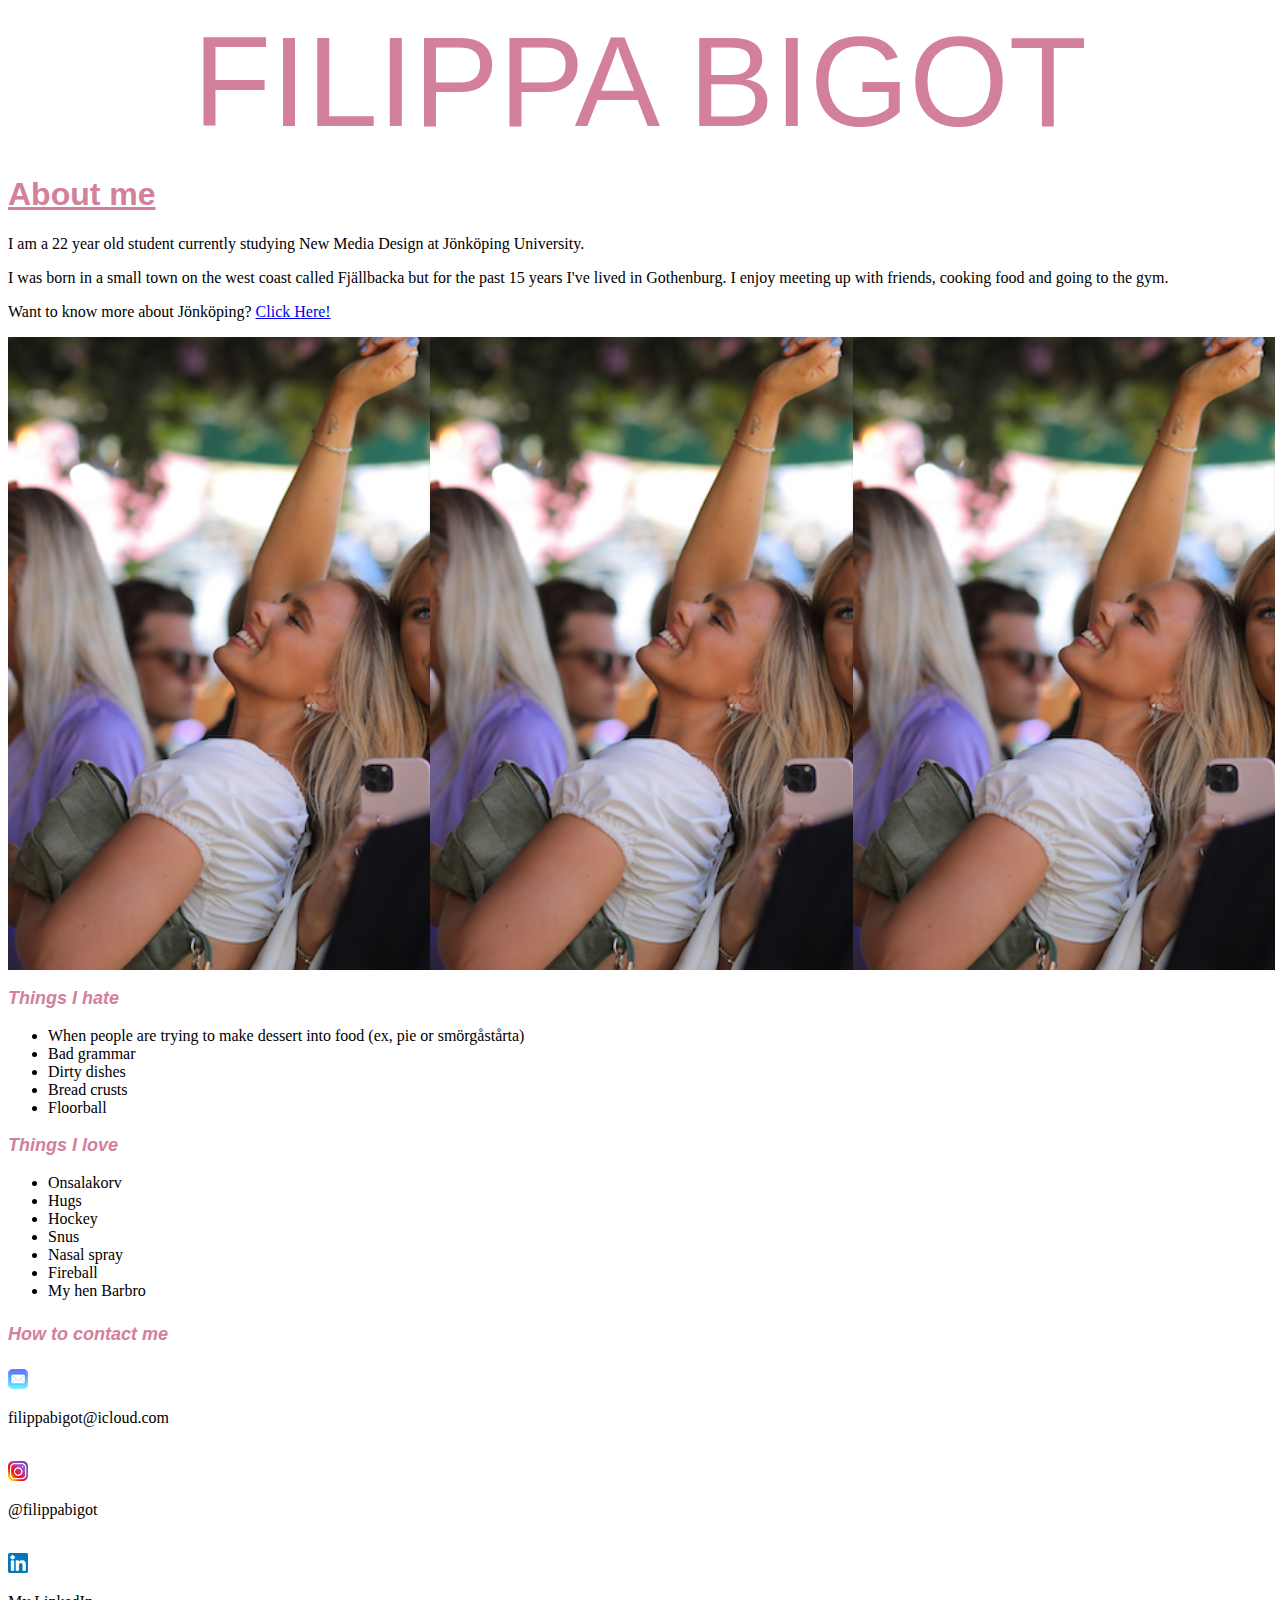
<file: index.html>
<!DOCTYPE html>
<html lang="en">
  <head>
    <meta charset="UTF-8" />
    <meta http-equiv="X-UA-Compatible" content="IE=edge" />
    <meta name="viewport" content="width=device-width, initial-scale=1.0" />
    <link rel="stylesheet" type="text/css" href="main.css" />
    <title>Who am I?</title>
  </head>
  <body>
    <header>FILIPPA BIGOT</header>
    <main>
      <section>
        <h1>About me</h1>
        <p>
          I am a 22 year old student currently studying New Media Design at
          Jönköping University.
        </p>
        <p>
          I was born in a small town on the west coast called Fjällbacka but for
          the past 15 years I've lived in Gothenburg. I enjoy meeting up with
          friends, cooking food and going to the gym.
        </p>
        <p>
          Want to know more about Jönköping?
          <a href="jkpg/myweb.html">Click Here!</a>
        </p>

        <div class="bilder">
          <img src="me2.JPG" class="image3" alt="image3" />
          <img src="me2.JPG" class="image4" alt="image4" />
          <img src="me2.JPG" class="image2" alt="second image of me" />
        </div>

        <h3>Things I hate</h3>
        <ul>
          <li>
            When people are trying to make dessert into food (ex, pie or
            smörgåstårta)
          </li>
          <li>Bad grammar</li>
          <li>Dirty dishes</li>
          <li>Bread crusts</li>
          <li>Floorball</li>
        </ul>
      </section>

      <section>
        <h3>Things I love</h3>
        <ul>
          <li>Onsalakorv</li>
          <li>Hugs</li>
          <li>Hockey</li>
          <li>Snus</li>
          <li>Nasal spray</li>
          <li>Fireball</li>
          <li>My hen Barbro</li>
        </ul>
      </section>
      <section>
        <h4>How to contact me</h4>
        <img src="mail.png" class="mail" alt="mail" />
        <p>filippabigot@icloud.com</p>
        <br />
        <a href="https://www.instagram.com/filippabigot/">
          <img src="instagram.png" class="instagram" alt="instagram" />
        </a>
        <p>@filippabigot</p>
        <br />
        <a
          href="https://www.linkedin.com/in/filippa-bigot-68b62b183/?originalSubdomain=se"
        >
          <img src="linkedin.png" class="linkedin" alt="linkedin" />
        </a>
        <p>My LinkedIn</p>
      </section>
    </main>
    <footer></footer>
  </body>
</html>
</file>
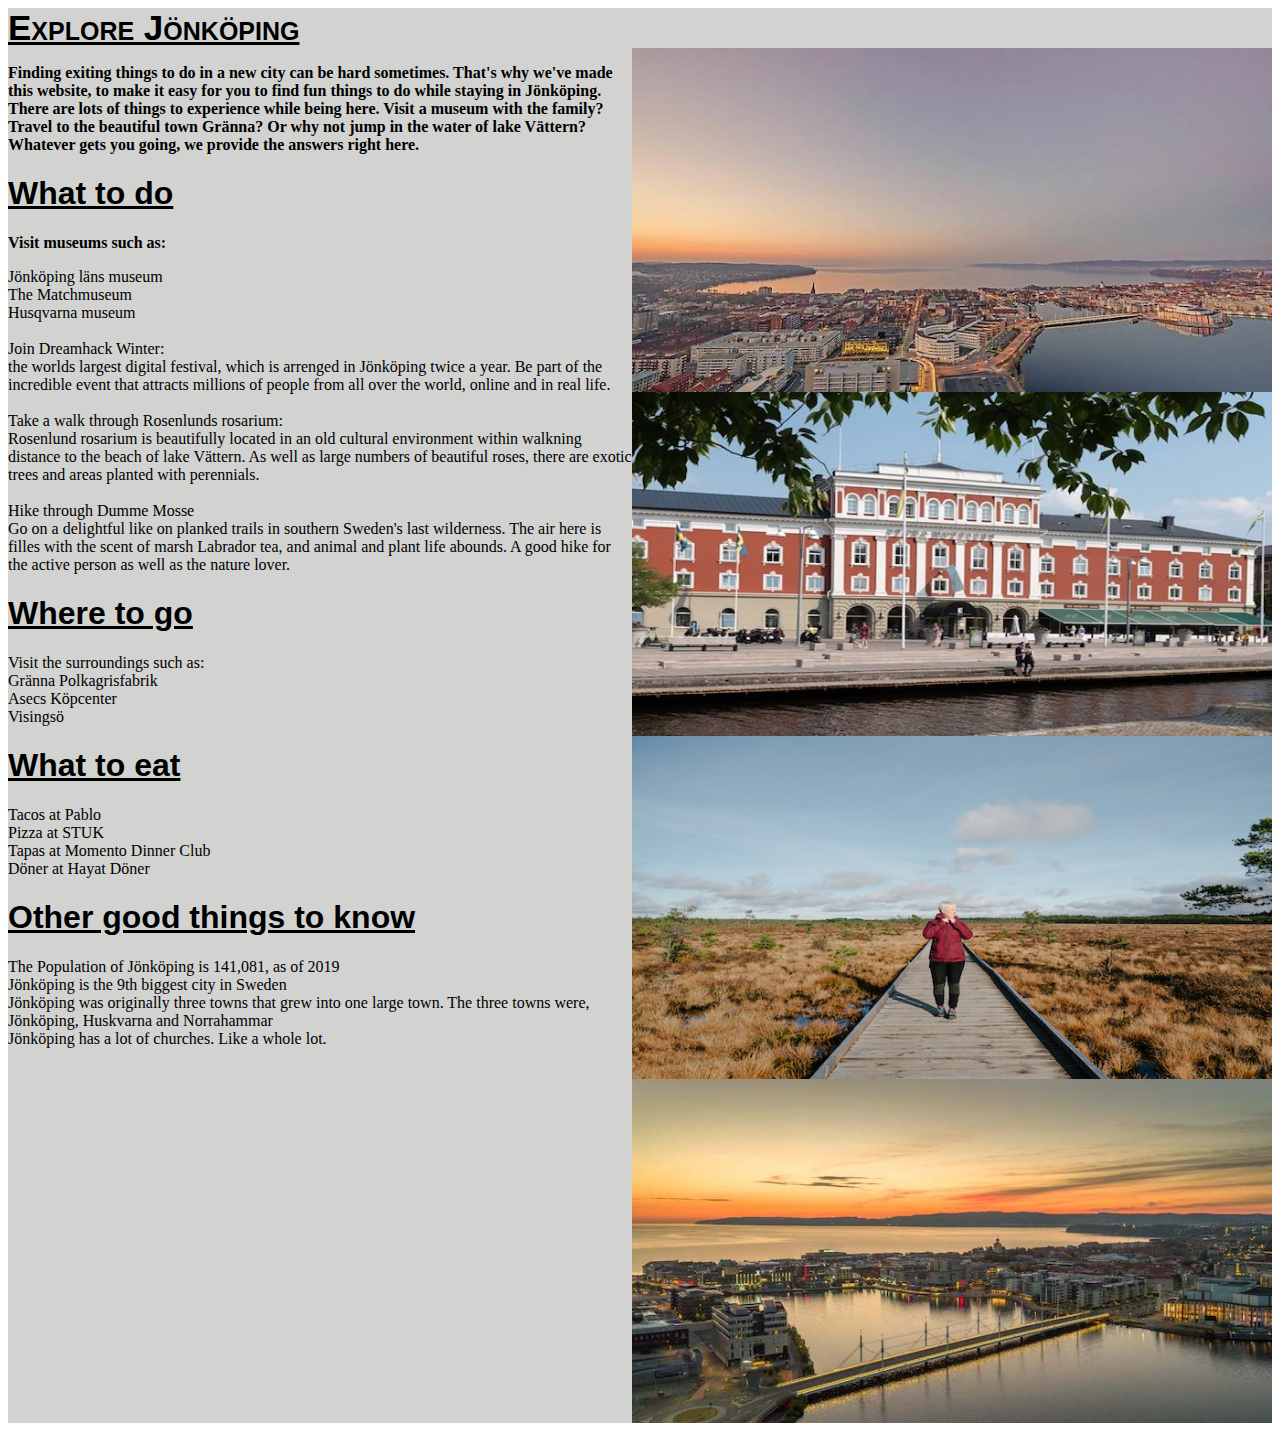
<file: jonkoping.html>
<!DOCTYPE html>
<html lang="en">
  <head>
    <meta charset="UTF-8" />
    <meta http-equiv="X-UA-Compatible" content="IE=edge" />
    <meta name="viewport" content="width=device-width, initial-scale=1.0" />
    <link rel="stylesheet" type="text/css" href="jonkoping.css" />
    <title>Explore Jönköping</title>
  </head>
  <body>
    <header>
      <p7>Explore Jönköping</p7>
    </header>
    <main>
      <div class="mammadiv">
        <div class="myDiv">
          <p>
            Finding exiting things to do in a new city can be hard sometimes.
            That's why we've made this website, to make it easy for you to find
            fun things to do while staying in Jönköping. There are lots of
            things to experience while being here. Visit a museum with the
            family? Travel to the beautiful town Gränna? Or why not jump in the
            water of lake Vättern? Whatever gets you going, we provide the
            answers right here.
          </p>
          <section>
            <h1>What to do</h1>
            <p>Visit museums such as:</p>
            <li>Jönköping läns museum</li>
            <li>The Matchmuseum</li>
            <li>Husqvarna museum</li>
            <br />
            <p2>Join Dreamhack Winter:</p2>
            <li>
              the worlds largest digital festival, which is arrenged in
              Jönköping twice a year. Be part of the incredible event that
              attracts millions of people from all over the world, online and in
              real life.
            </li>
            <br />
            <p3>Take a walk through Rosenlunds rosarium:</p3>
            <li>
              Rosenlund rosarium is beautifully located in an old cultural
              environment within walkning distance to the beach of lake Vättern.
              As well as large numbers of beautiful roses, there are exotic
              trees and areas planted with perennials.
            </li>
            <br />
            <p4>Hike through Dumme Mosse</p4>
            <li>
              Go on a delightful like on planked trails in southern Sweden's
              last wilderness. The air here is filles with the scent of marsh
              Labrador tea, and animal and plant life abounds. A good hike for
              the active person as well as the nature lover.
            </li>
          </section>
          <section>
            <h1>Where to go</h1>
            <p5>Visit the surroundings such as:</p5>
            <li>Gränna Polkagrisfabrik</li>
            <li>Asecs Köpcenter</li>
            <li>Visingsö</li>
          </section>
          <section>
            <h1>What to eat</h1>
            <li>Tacos at Pablo</li>
            <li>Pizza at STUK</li>
            <li>Tapas at Momento Dinner Club</li>
            <li>Döner at Hayat Döner</li>
          </section>
          <section>
            <h1>Other good things to know</h1>
            <li>The Population of Jönköping is 141,081, as of 2019</li>
            <li>Jönköping is the 9th biggest city in Sweden</li>
            <li>
              Jönköping was originally three towns that grew into one large
              town. The three towns were, Jönköping, Huskvarna and Norrahammar
            </li>
            <li>Jönköping has a lot of churches. Like a whole lot.</li>
          </section>
        </div>
        <div class="pictures">
          <img src="jkpg.jpg" alt="jkpg" />
          <img src="jkpg1.jpg" alt="jkpg1" />
          <img src="jkpg2.jpg" alt="jkpg2" />
          <img src="jkpg3.jpg" alt="jkpg3" />
        </div>
      </div>
    </main>
  </body>
</html>
</file>
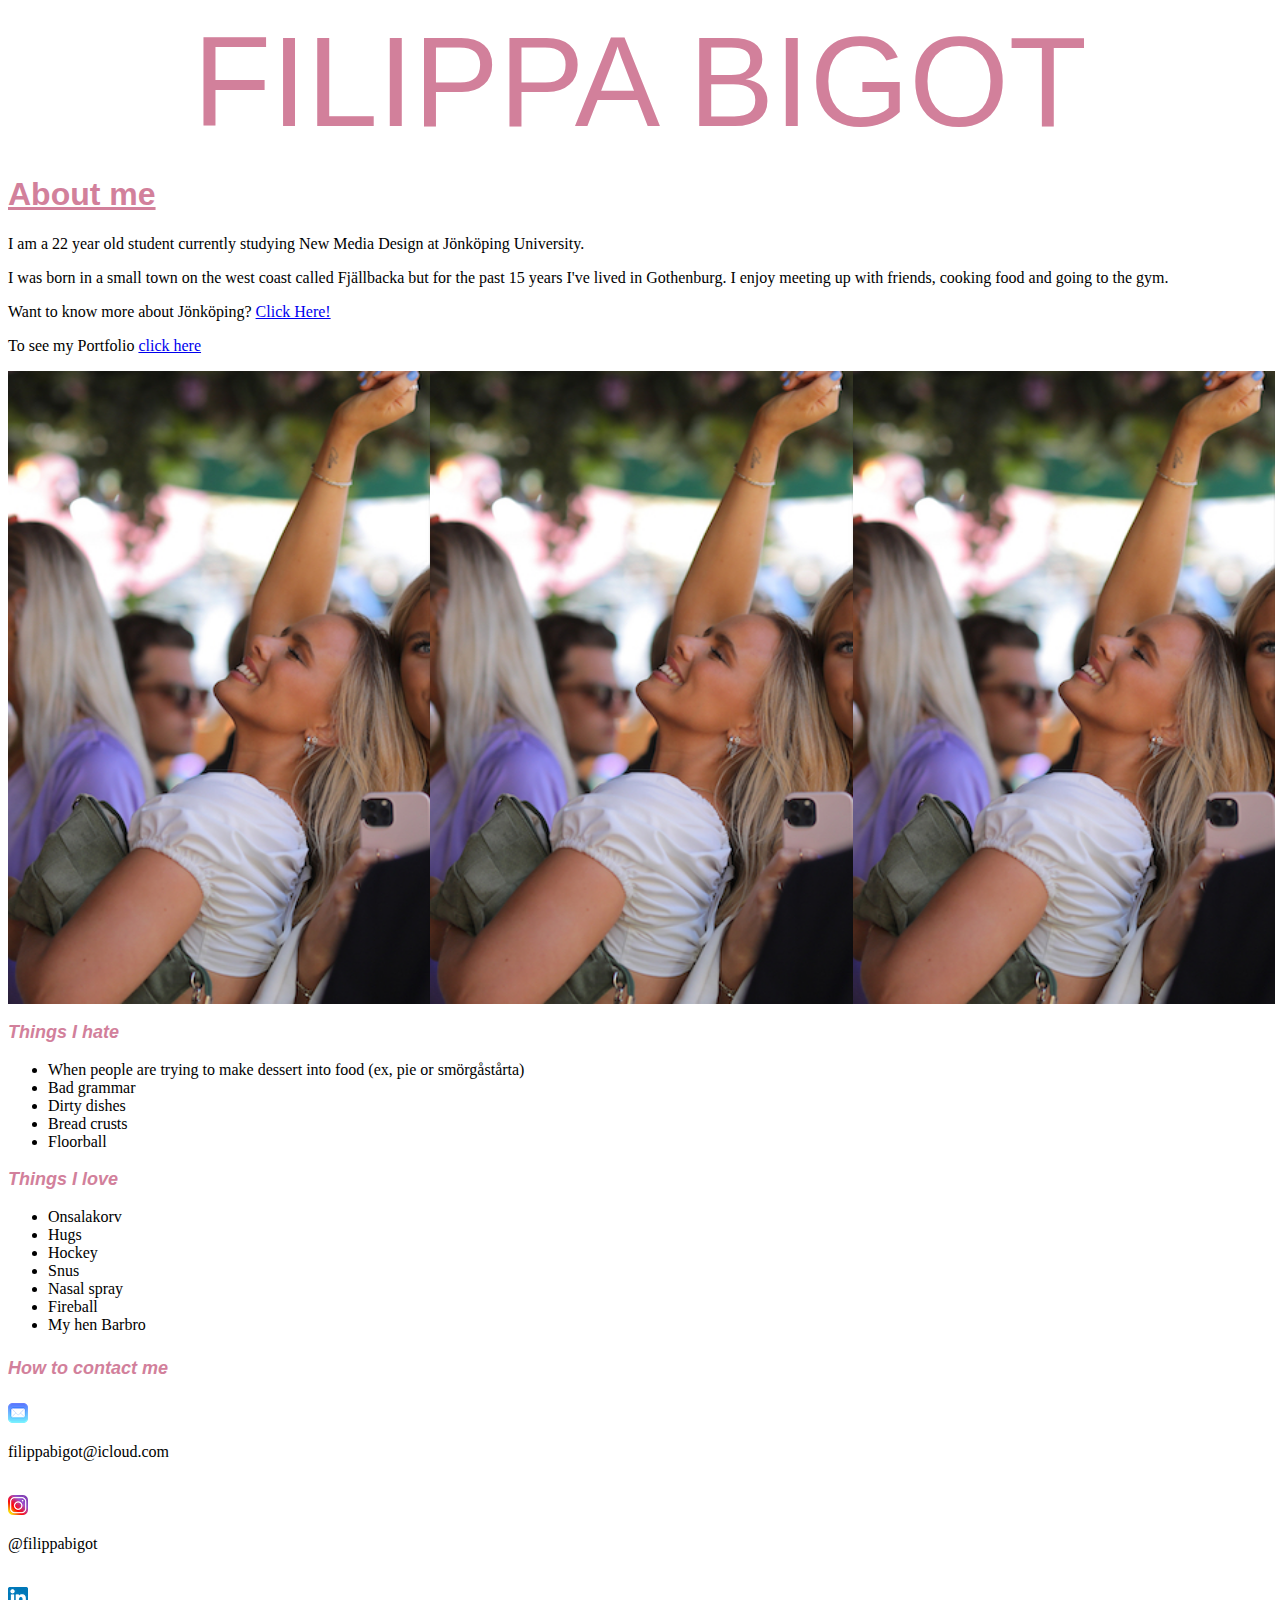
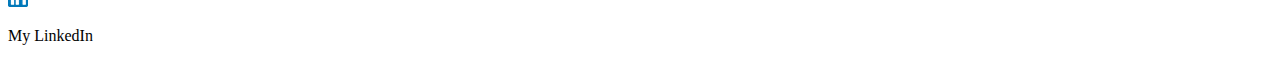
<file: minsida.html>
<!DOCTYPE html>
<html lang="en">
  <head>
    <meta charset="UTF-8" />
    <meta http-equiv="X-UA-Compatible" content="IE=edge" />
    <meta name="viewport" content="width=device-width, initial-scale=1.0" />
    <link rel="stylesheet" type="text/css" href="main.css" />
    <title>Who am I?</title>
  </head>
  <body>
    <header>FILIPPA BIGOT</header>
    <main>
      <section>
        <h1>About me</h1>
        <p>
          I am a 22 year old student currently studying New Media Design at
          Jönköping University.
        </p>
        <p>
          I was born in a small town on the west coast called Fjällbacka but for
          the past 15 years I've lived in Gothenburg. I enjoy meeting up with
          friends, cooking food and going to the gym.
        </p>
        <p>
          Want to know more about Jönköping?
          <a href="jkpg/jonkoping.html">Click Here!</a>
        </p>
        <p>
          To see my Portfolio
          <a href="/gerupp/myportfolio.html">click here</a>
        </p>

        <div class="bilder">
          <img src="me2.JPG" class="image3" alt="image3" />
          <img src="me2.JPG" class="image4" alt="image4" />
          <img src="me2.JPG" class="image2" alt="second image of me" />
        </div>

        <h3>Things I hate</h3>
        <ul>
          <li>
            When people are trying to make dessert into food (ex, pie or
            smörgåstårta)
          </li>
          <li>Bad grammar</li>
          <li>Dirty dishes</li>
          <li>Bread crusts</li>
          <li>Floorball</li>
        </ul>
      </section>

      <section>
        <h3>Things I love</h3>
        <ul>
          <li>Onsalakorv</li>
          <li>Hugs</li>
          <li>Hockey</li>
          <li>Snus</li>
          <li>Nasal spray</li>
          <li>Fireball</li>
          <li>My hen Barbro</li>
        </ul>
      </section>
      <section>
        <h4>How to contact me</h4>
        <img src="mail.png" class="mail" alt="mail" />
        <p>filippabigot@icloud.com</p>
        <br />
        <a href="https://www.instagram.com/filippabigot/">
          <img src="instagram.png" class="instagram" alt="instagram" />
        </a>
        <p>@filippabigot</p>
        <br />
        <a
          href="https://www.linkedin.com/in/filippa-bigot-68b62b183/?originalSubdomain=se"
        >
          <img src="linkedin.png" class="linkedin" alt="linkedin" />
        </a>
        <p>My LinkedIn</p>
      </section>
    </main>
    <footer></footer>
  </body>
</html>
</file>
<file: main.css>
h1 {
  font-family: "Segoe UI", Tahoma, Geneva, Verdana, sans-serif;
}
header {
  font-size: 8rem;
  font-family: Impact, Haettenschweiler, "Arial Narrow Bold", sans-serif;
  font-style: normal;
  font-stretch: ultra-expanded;
  text-align: center;
}
p {
  font-family: "Times New Roman", Times, serif;
  text-decoration: solid;
  text-align: left;
  columns: 1;
}

header {
  color: #d2809b;
}
h1 {
  color: #d2809b;
  text-decoration: underline;
  font-family: "Gill Sans", "Gill Sans MT", Calibri, "Trebuchet MS", sans-serif;
}
h3 {
  color: #d2809b;
  font-style: italic;
  font-size: large;
  font-family: "Gill Sans", "Gill Sans MT", Calibri, "Trebuchet MS", sans-serif;
}
li:hover {
  font-weight: bolder;
  color: #d2809b;
}
h4 {
  color: #d2809b;
  font-style: italic;
  font-size: large;
  font-family: "Gill Sans", "Gill Sans MT", Calibri, "Trebuchet MS", sans-serif;
}

p2 {
  font-weight: bold;
}
.bilder {
  width: 100vw;
  display: flex;
  flex-direction: row;
}
.image4 {
  width: 33vw;
}
.image3 {
  width: 33vw;
}
.image2 {
  width: 33vw;
  float: right;
}
.mail:hover {
  padding: 0px;
  transition: 0.2s; /* Animation */
  width: 25px;
  height: 25px;
  margin: auto;
}
.instagram:hover {
  padding: 0px;
  transition: 0.2s; /* Animation */
  width: 25px;
  height: 25px;
  margin: auto;
}
.linkedin:hover {
  padding: 0px;
  transition: 0.2s; /* Animation */
  width: 25px;
  height: 25px;
  margin: auto;
}
</file>
<file: jonkoping.css>
* {
}
h1 {
  font-family: "Gill Sans", "Gill Sans MT", Calibri, "Trebuchet MS", sans-serif;
  color: #000;
  text-decoration: underline;
}
p {
  font-family: "Times New Roman", Times, serif;
  font-size: 16px;
  color: #000;
  font-weight: bold;
}
header {
  font-size: 35px;
  text-decoration: underline;
  background-color: #d2d2d1;
  font-weight: bolder;
  font-family: "Segoe UI", Tahoma, Geneva, Verdana, sans-serif;
  font-variant: small-caps;
}
li:hover {
  font-weight: bolder;
}
.myDiv {
  width: 50vw;
  background-color: #d2d2d1;
  text-align: left;
  border: #000;
}
.pictures {
  width: 50vw;
  display: flex;
  flex-direction: column;
  border: #000;
}
.mammadiv {
  display: flex;
  flex-direction: row;
}
</file>
